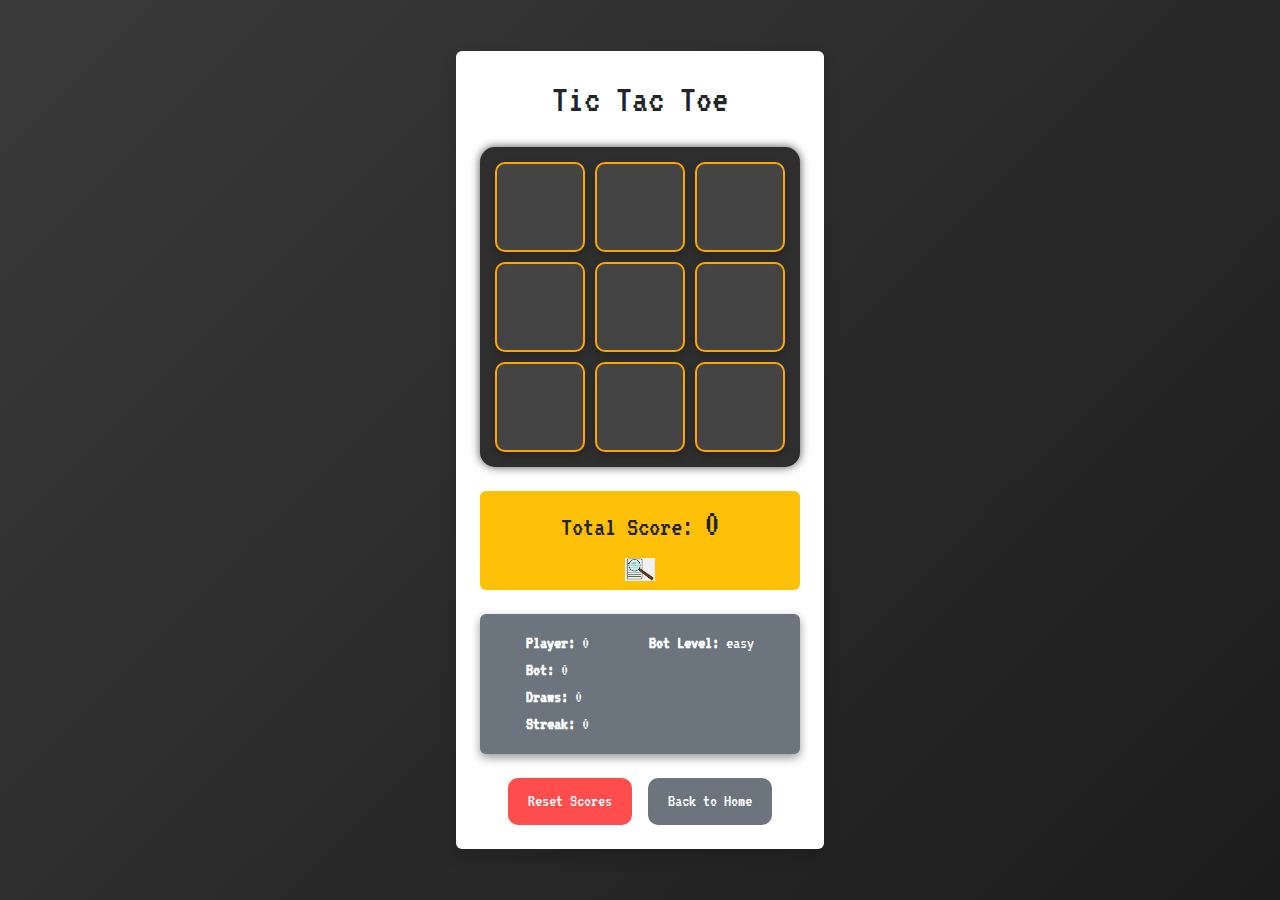
<file: templates/game.html>
<!DOCTYPE html>
<html lang="en">
<head>
    <meta charset="UTF-8">
    <meta name="viewport" content="width=device-width, initial-scale=1.0">
    <title>Tic Tac Toe</title>
    <link href="https://cdn.jsdelivr.net/npm/bootstrap@5.3.2/dist/css/bootstrap.min.css" rel="stylesheet">
    <link rel="stylesheet" href="/static/css/style.css">
    <link href="https://fonts.googleapis.com/css2?family=VT323&display=swap" rel="stylesheet">
</head>
<body class="d-flex justify-content-center align-items-center vh-100 bg-light">
    <div class="game-container bg-white p-4 rounded shadow text-center">
        <h1 class="mb-4">Tic Tac Toe</h1>
        <div id="message" class="alert alert-info d-none"></div>
        <div id="board" class="board mb-4"></div>
        
        <!-- Total Score Container -->
        <div class="total-score-container mb-4 p-2 rounded bg-warning text-dark">
            <h3>Total Score: <span id="total-score" class="display-6"></span></h3>
            <button class="btn btn-link p-0" onclick="showHistory()">
                <img src="/static/images/goalie-glass.png" alt="History" style="width: 30px;">
            </button>
        </div>
        
        <div class="scoreboard d-flex justify-content-around text-start mb-4 p-3 bg-secondary text-white rounded">
            <div>
                <p><strong>Player:</strong> <span id="player-score">0</span></p>
                <p><strong>Bot:</strong> <span id="bot-score">0</span></p>
                <p><strong>Draws:</strong> <span id="draws">0</span></p>
                <p><strong>Streak:</strong> <span id="streak">0</span></p>
            </div>
            <div>
                <p><strong>Bot Level:</strong> <span id="bot-level">easy</span></p>
            </div>
        </div>
        
        <div class="d-flex justify-content-center gap-3">
            <button class="btn btn-danger btn-lg" onclick="resetScores()">Reset Scores</button>
            <button class="btn btn-secondary btn-lg" onclick="goToHome()">Back to Home</button>
        </div>
    </div>
    
    <div id="history-popup" class="popup-overlay d-none">
        <div class="popup">
            <h4>Game History</h4>
            <ul id="history-list"></ul>
            <button class="btn btn-primary" onclick="closeHistory()">Close</button>
            <button class="btn btn-warning" onclick="resetHistory()">Reset History</button>
        </div>
    </div>

    <script src="/static/js/game.js"></script>
</body>
</html>
</file>
<file: static/css/style.css>
/* Importing external frameworks and libraries for enhanced styling */
@import url('https://fonts.googleapis.com/css2?family=VT323&display=swap');
@import url('https://cdnjs.cloudflare.com/ajax/libs/font-awesome/6.0.0-beta3/css/all.min.css');

/* พื้นหลังและฟอนต์ */
html, body {
    height: 100%;
    margin: 0;
    padding: 0;
    font-family: 'VT323', monospace;
    background: linear-gradient(135deg, #3a3a3a, #1c1c1c);
    overflow: hidden;
}

/* กระดานเกม */
.board {
    display: grid;
    grid-template-columns: repeat(3, 90px);
    gap: 10px;
    margin: 20px auto;
    padding: 15px;
    background-color: #2e2e2e;
    border-radius: 15px;
    box-shadow: 0px 0px 10px rgba(0, 0, 0, 0.7);
    animation: fadeInBoard 1s ease-in-out;
}

/* ช่องในกระดาน */
.cell {
    width: 90px;
    height: 90px;
    display: flex;
    justify-content: center;
    align-items: center;
    font-size: 40px;
    font-weight: bold;
    border: 2px solid #ffa500;
    border-radius: 10px;
    background-color: #444;
    color: #ffcc00;
    cursor: pointer;
    transition: background-color 0.3s ease, transform 0.2s ease;
    box-shadow: 0 4px 8px rgba(0, 0, 0, 0.2);
}

.cell:hover {
    background-color: #ff8c00;
    transform: scale(1.05);
}

.cell.taken {
    cursor: not-allowed;
    color: #999;
    background-color: #4a4a4a;
    pointer-events: none;
}

.cell.winner {
    background-color: #32cd32;
    color: #fff;
    font-weight: bold;
    animation: pulse 1s infinite;
}

/* กล่องข้อความแจ้งเตือน */
.alert {
    margin-bottom: 20px;
    color: #fff;
    background-color: #444;
    padding: 10px;
    border-radius: 10px;
    box-shadow: 0px 0px 10px rgba(0, 0, 0, 0.5);
    font-size: 18px;
}

/* Popup สำหรับแสดงประวัติ */
.popup-overlay {
    position: fixed;
    top: 0;
    left: 0;
    width: 100%;
    height: 100%;
    background-color: rgba(0, 0, 0, 0.7);
    display: flex;
    justify-content: center;
    align-items: center;
    z-index: 1000;
}

.popup {
    background: #2a2a2a;
    padding: 20px;
    border-radius: 10px;
    box-shadow: 0 4px 10px rgba(0, 0, 0, 0.5);
    text-align: center;
    width: 300px;
    animation: fadeIn 0.5s ease-in-out;
    color: #fff;
}

.popup p {
    margin-bottom: 15px;
    font-size: 18px;
    font-weight: bold;
}

.popup ul {
    list-style-type: none;
    padding: 0;
    margin: 10px 0;
    max-height: 150px;
    overflow-y: auto;
    text-align: left;
    font-size: 16px;
    color: #ccc;
}

.popup ul li {
    margin-bottom: 8px;
    padding: 5px;
    border-bottom: 1px solid #555;
}

.popup button {
    margin: 5px;
    padding: 10px 20px;
    font-size: 16px;
    border: none;
    border-radius: 10px;
    cursor: pointer;
    transition: background-color 0.2s ease;
}

.popup button.btn-primary {
    background-color: #007bff;
    color: white;
}

.popup button.btn-primary:hover {
    background-color: #0056b3;
}

.popup button.btn-danger {
    background-color: #dc3545;
    color: white;
}

.popup button.btn-danger:hover {
    background-color: #c82333;
}

/* แสดงผลคะแนน */
.scoreboard {
    display: flex;
    justify-content: space-between;
    padding: 15px;
    margin-bottom: 15px;
    background-color: #2e2e2e;
    border-radius: 10px;
    box-shadow: 0 4px 10px rgba(0, 0, 0, 0.4);
    color: #ffcc00;
    font-size: 18px;
}

.scoreboard p {
    margin: 0;
}

/* ปุ่มด้านล่าง */
.d-flex button {
    padding: 10px 20px;
    font-size: 18px;
    border-radius: 10px;
    border: none;
}

.d-flex .btn-danger {
    background-color: #ff4d4d;
    color: white;
}

.d-flex .btn-danger:hover {
    background-color: #e60000;
}

.d-flex .btn-secondary {
    background-color: #6c757d;
    color: white;
}

.d-flex .btn-secondary:hover {
    background-color: #5a6268;
}

/* Animation */
@keyframes pulse {
    0% {
        transform: scale(1);
    }
    50% {
        transform: scale(1.05);
    }
    100% {
        transform: scale(1);
    }
}

@keyframes fadeIn {
    from {
        opacity: 0;
    }
    to {
        opacity: 1;
    }
}

@keyframes fadeInBoard {
    0% {
        transform: scale(0.8);
        opacity: 0;
    }
    100% {
        transform: scale(1);
        opacity: 1;
    }
}

/* เพิ่มปุ่มประวัติ */
#history-icon {
    display: flex;
    align-items: center;
    gap: 5px;
    text-decoration: none;
    color: #ffa500;
    font-weight: bold;
    cursor: pointer;
    transition: color 0.3s;
}

#history-icon img {
    vertical-align: middle;
    margin-left: 5px;
}

#history-icon:hover {
    color: #ffcc66;
}

#history-popup {
    position: fixed;
    top: 0;
    left: 0;
    width: 100%;
    height: 100%;
    background-color: rgba(0, 0, 0, 0.5);
    display: flex;
    justify-content: center;
    align-items: center;
    z-index: 1000;
}

#history-list {
    list-style-type: none;
    padding: 0;
}

/* เอฟเฟคสำหรับสัญลักษณ์ X และ O */
.cell.x {
    color: #ff6f61;
    animation: shake 0.5s ease-in-out;
}

.cell.o {
    color: #32cd32;
    animation: bounce 0.8s ease;
}

@keyframes shake {
    0%, 100% {
        transform: translateX(0);
    }
    25% {
        transform: translateX(-5px);
    }
    50% {
        transform: translateX(5px);
    }
    75% {
        transform: translateX(-5px);
    }
}

@keyframes bounce {
    0%, 20%, 50%, 80%, 100% {
        transform: translateY(0);
    }
    40% {
        transform: translateY(-10px);
    }
    60% {
        transform: translateY(-5px);
    }
}
</file>
